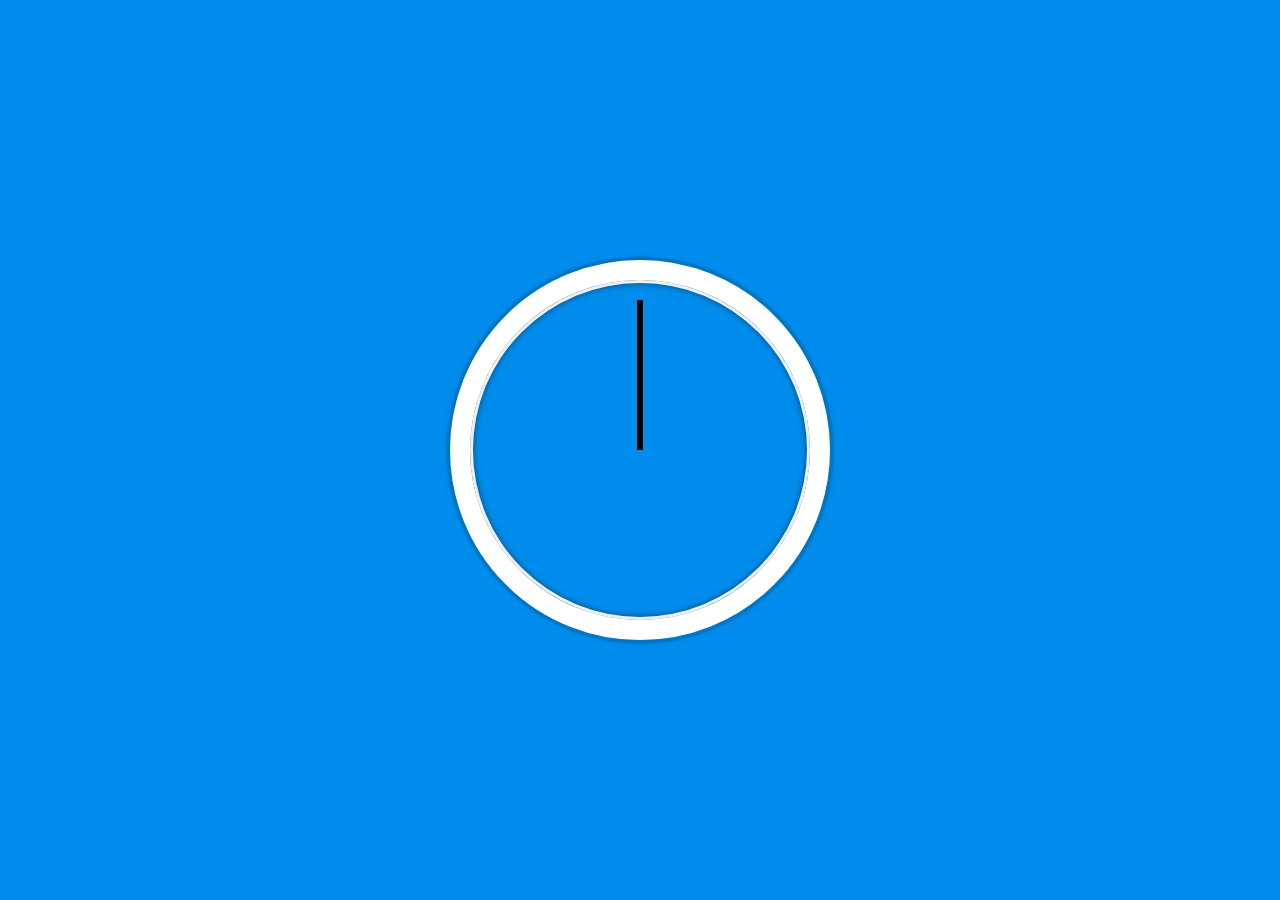
<file: Day02/index.html>
<!DOCTYPE html>
<html lang="en">
<head>
  <meta charset="UTF-8">
  <title>JS + CSS Clock</title>
</head>
<body>


    <div class="clock">
      <div class="clock-face">
        <div class="hand hour-hand"></div>
        <div class="hand min-hand"></div>
        <div class="hand second-hand"></div>
      </div>
    </div>


  <style>
    html {
      background: #018DED url(http://unsplash.it/1500/1000?image=881&blur=5);
      background-size: cover;
      font-family: 'helvetica neue';
      text-align: center;
      font-size: 10px;
    }

    body {
      margin: 0;
      font-size: 2rem;
      display: flex;
      flex: 1;
      min-height: 100vh;
      align-items: center;
    }

    .clock {
      width: 30rem;
      height: 30rem;
      border: 20px solid white;
      border-radius: 50%;
      margin: 50px auto;
      position: relative;
      padding: 2rem;
      box-shadow:
        0 0 0 4px rgba(0,0,0,0.1),
        inset 0 0 0 3px #EFEFEF,
        inset 0 0 10px black,
        0 0 10px rgba(0,0,0,0.2);
    }

    .clock-face {
      position: relative;
      width: 100%;
      height: 100%;
      transform: translateY(-3px); /* account for the height of the clock hands */
    }

    .hand {
      width: 50%;
      height: 6px;
      background: black;
      position: absolute;
      top: 50%;
      transform-origin: 100%;
      transform: rotate(90deg);
      transition: all 0.05s;
      transition-timing-function: cubic-bezier(0.51, 0, 0.49, 1.03);
    }

  </style>

  <script>
    const secondHand = document.querySelector('.second-hand');
    const minHand = document.querySelector('.min-hand');
    const hourHand = document.querySelector('.hour-hand');

    function setDate() {
      const now = new Date();

      const seconds = now.getSeconds();
      const secondDeg = (seconds / 60) * 360 + 90;

      const mins = now.getMinutes();
      const minDeg = (mins / 60) * 360 + 90;

      const hours = now.getHours();
      const hourDeg = (hours / 12) * 360 + 90;

      secondHand.style.transform = `rotate(${secondDeg}deg)`;
      minHand.style.transform =  `rotate(${minDeg}deg)`;
      hourHand.style.transform = `rotate(${hourDeg}deg)`;
    }

    setInterval(setDate, 1000);

  </script>
</body>
</html>
</file>
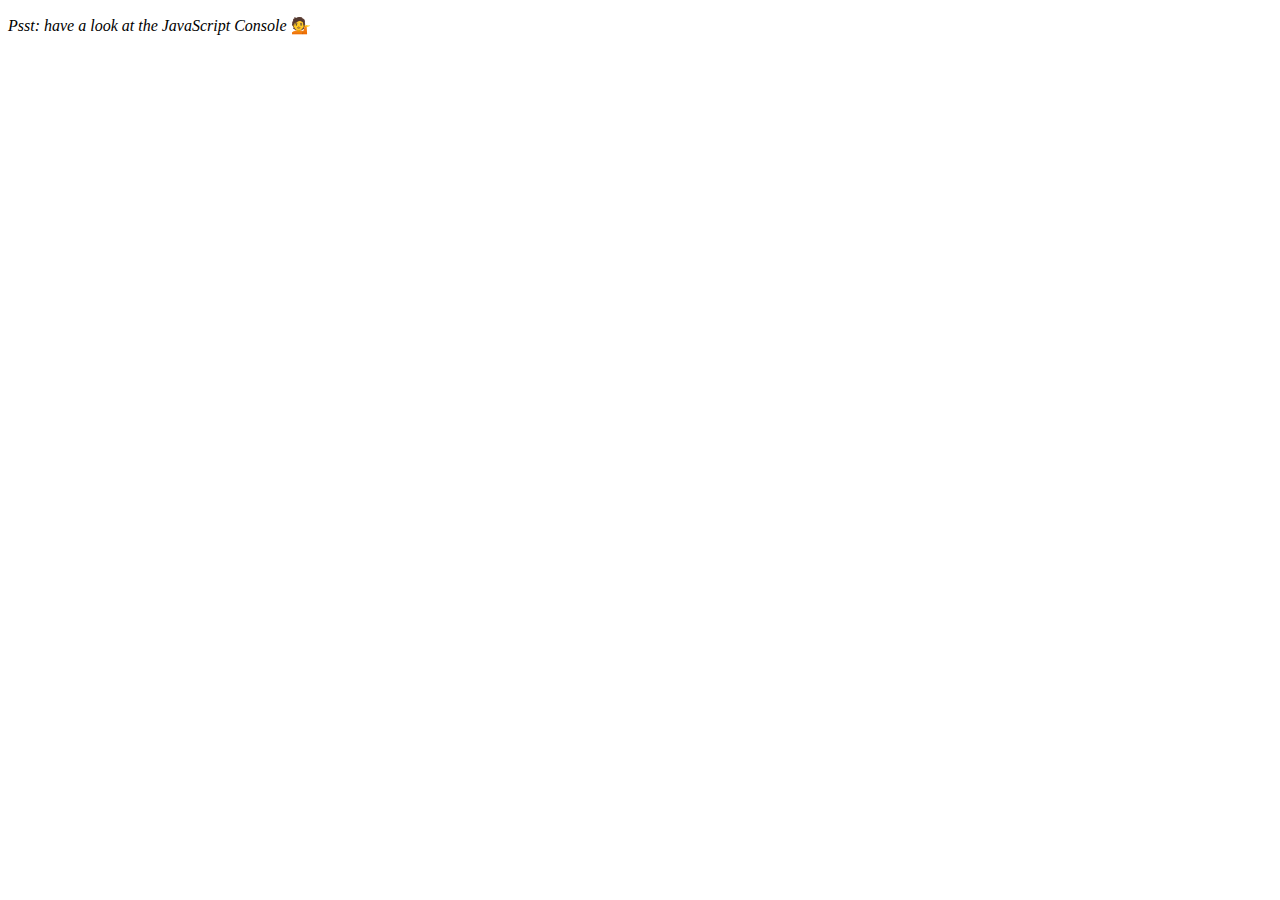
<file: Day04/index.html>
<!DOCTYPE html>
<html lang="en">
<head>
  <meta charset="UTF-8">
  <title>Array Cardio 💪</title>
</head>
<body>
  <p><em>Psst: have a look at the JavaScript Console</em> 💁</p>
  <script>
    // Get your shorts on - this is an array workout!
    // ## Array Cardio Day 1

    // Some data we can work with

    const inventors = [
      { first: 'Albert', last: 'Einstein', year: 1879, passed: 1955 },
      { first: 'Isaac', last: 'Newton', year: 1643, passed: 1727 },
      { first: 'Galileo', last: 'Galilei', year: 1564, passed: 1642 },
      { first: 'Marie', last: 'Curie', year: 1867, passed: 1934 },
      { first: 'Johannes', last: 'Kepler', year: 1571, passed: 1630 },
      { first: 'Nicolaus', last: 'Copernicus', year: 1473, passed: 1543 },
      { first: 'Max', last: 'Planck', year: 1858, passed: 1947 },
      { first: 'Katherine', last: 'Blodgett', year: 1898, passed: 1979 },
      { first: 'Ada', last: 'Lovelace', year: 1815, passed: 1852 },
      { first: 'Sarah E.', last: 'Goode', year: 1855, passed: 1905 },
      { first: 'Lise', last: 'Meitner', year: 1878, passed: 1968 },
      { first: 'Hanna', last: 'Hammarström', year: 1829, passed: 1909 }
    ];

    const people = ['Beck, Glenn', 'Becker, Carl', 'Beckett, Samuel', 'Beddoes, Mick', 'Beecher, Henry', 'Beethoven, Ludwig', 'Begin, Menachem', 'Belloc, Hilaire', 'Bellow, Saul', 'Benchley, Robert', 'Benenson, Peter', 'Ben-Gurion, David', 'Benjamin, Walter', 'Benn, Tony', 'Bennington, Chester', 'Benson, Leana', 'Bent, Silas', 'Bentsen, Lloyd', 'Berger, Ric', 'Bergman, Ingmar', 'Berio, Luciano', 'Berle, Milton', 'Berlin, Irving', 'Berne, Eric', 'Bernhard, Sandra', 'Berra, Yogi', 'Berry, Halle', 'Berry, Wendell', 'Bethea, Erin', 'Bevan, Aneurin', 'Bevel, Ken', 'Biden, Joseph', 'Bierce, Ambrose', 'Biko, Steve', 'Billings, Josh', 'Biondo, Frank', 'Birrell, Augustine', 'Black, Elk', 'Blair, Robert', 'Blair, Tony', 'Blake, William'];

    // Array.prototype.filter()
    // 1. Filter the list of inventors for those who were born in the 1500's

    const inventors1500 = inventors.filter(cur => cur.year >= 1500 && cur.year < 1600);


    // Array.prototype.map()
    // 2. Give us an array of the inventors' first and last names
    const inventorsNameArr = inventors.map(cur => cur.first + ' ' + cur.last);

    // Array.prototype.sort()
    // 3. Sort the inventors by birthdate, oldest to youngest
    const inventorsOldToYoung = inventors.sort((a, b) => a.year - b.year);

    // Array.prototype.reduce()
    // 4. How many years did all the inventors live?

    const inventorsLives = inventors.reduce((a, c) => a + c.passed - c.year, 0);

    // 5. Sort the inventors by years lived
    const inventorsLongLive = inventors.sort((a, b) => (a.passed - a.year) - (b.passed - b.year));
    // 6. create a list of Boulevards in Paris that contain 'de' anywhere in the name
    // https://en.wikipedia.org/wiki/Category:Boulevards_in_Paris
    /*
     const deReg = RegExp(' de ');
     const boulevardDe = boulevard.filter(cur => deReg.test(cur));

    const links = category.querySelectorAll('a');
    const de = Array.from(links)
			.map(link => link.textContent)
			.filter(cur => cur.includes('de'));
    */

    // 7. sort Exercise
    // Sort the people alphabetically by last name
    const peepAlpSort = people.sort();

    // Another solution
    const alp = people.sort((lastOne, nextOne) => {
      const [aLast, aFirst] = lastOne.split(', ');
      const [bLast, bFirst] = nextOne.split(', ');
      return aLast - bLast;
    })

    console.log(alp);
    // 8. Reduce Exercise
    // Sum up the instances of each of these
    const data = ['car', 'car', 'truck', 'truck', 'bike', 'walk', 'car', 'van', 'bike', 'walk', 'car', 'van', 'car', 'truck' ];

    const instance = data.reduce((obj, c) => {
      obj[c] = ++obj[c] || 1;
      return obj; 
    }, {})

  </script>
</body>
</html>
</file>
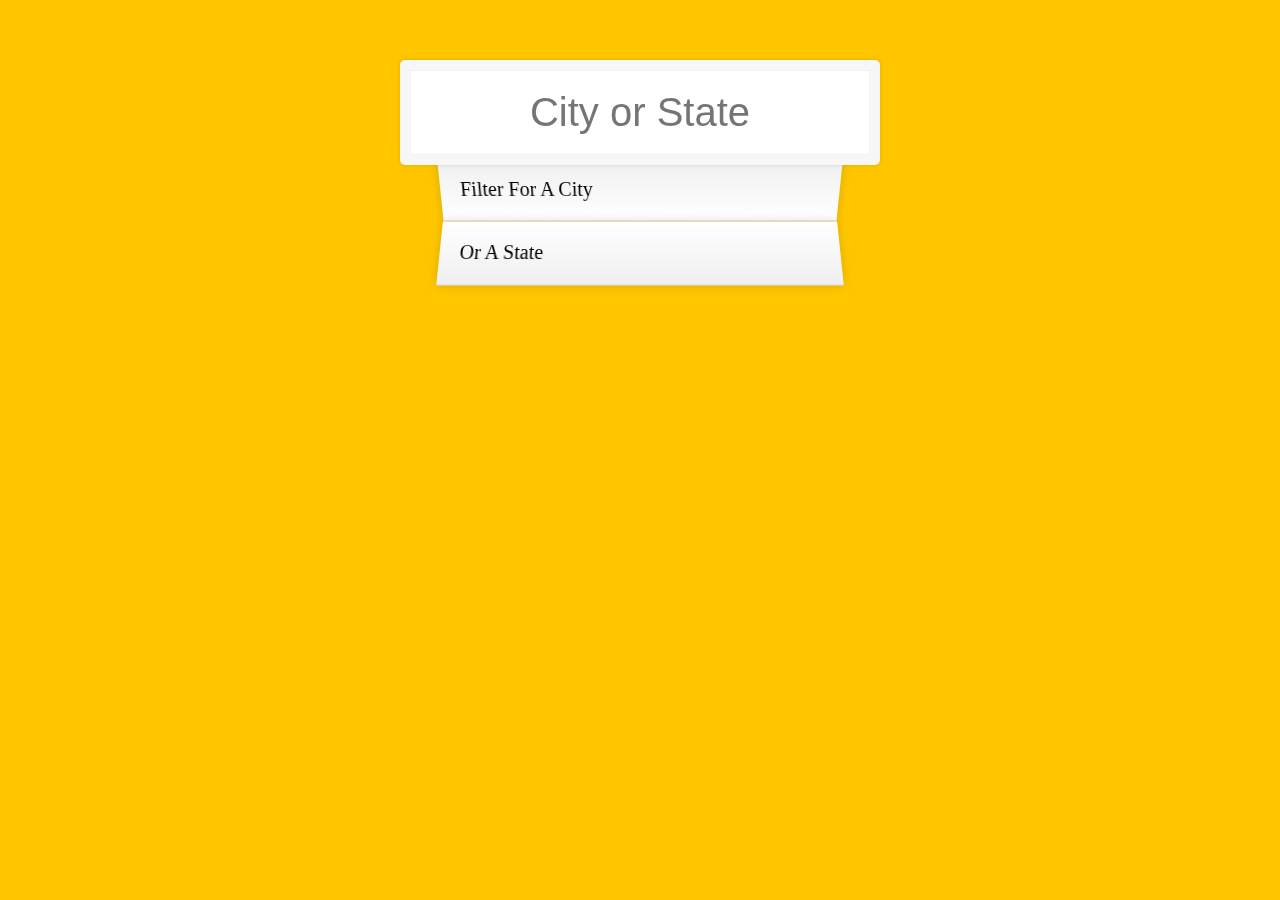
<file: Day06/index.html>
<!DOCTYPE html>
<html lang="en">
<head>
  <meta charset="UTF-8">
  <title>Type Ahead 👀</title>
  <link rel="stylesheet" href="style.css">
</head>
<body>

  <form class="search-form">
    <input type="text" class="search" placeholder="City or State">
    <ul class="suggestions">
      <li>Filter for a city</li>
      <li>or a state</li>
    </ul>
  </form>
<script>
const endpoint = 'https://gist.githubusercontent.com/Miserlou/c5cd8364bf9b2420bb29/raw/2bf258763cdddd704f8ffd3ea9a3e81d25e2c6f6/cities.json';

const list = [];

fetch(endpoint)
.then(prom => prom.json())
.then(data => list.push(...data));

const findMatches = (nameToMatch, list) => {
  return list.filter(p => {
    const regex = new RegExp(nameToMatch, 'gi');
    return p.city.match(regex) || p.state.match(regex);
  });
}

function numberWithCommas(x) {
  return x.toString().replace(/\B(?=(\d{3})+(?!\d))/g, ',');
}

let displayMatch = (e) => {
  
  const matchArr = findMatches(e.target.value, list);
  const markup = matchArr.map(p => {

    const regex = new RegExp(e.target.value, 'gi');
    const cityName = p.city.replace(regex, `<span class="hl">${e.target.value}</span>`);
    const stateName = p.state.replace(regex, `<span class="hl">${e.target.value}</span>`)
    return `
      <li>
        <span class="name">${cityName}, ${stateName}</span>
        <span class="population">${numberWithCommas(p.population)}</span>
      </li>
    `;
  }).join('');

  suggestions.innerHTML = markup;
}

const searchInput = document.querySelector(".search");
const suggestions = document.querySelector(".suggestions");

searchInput.addEventListener('keyup', displayMatch);


</script>
</body>
</html>
</file>
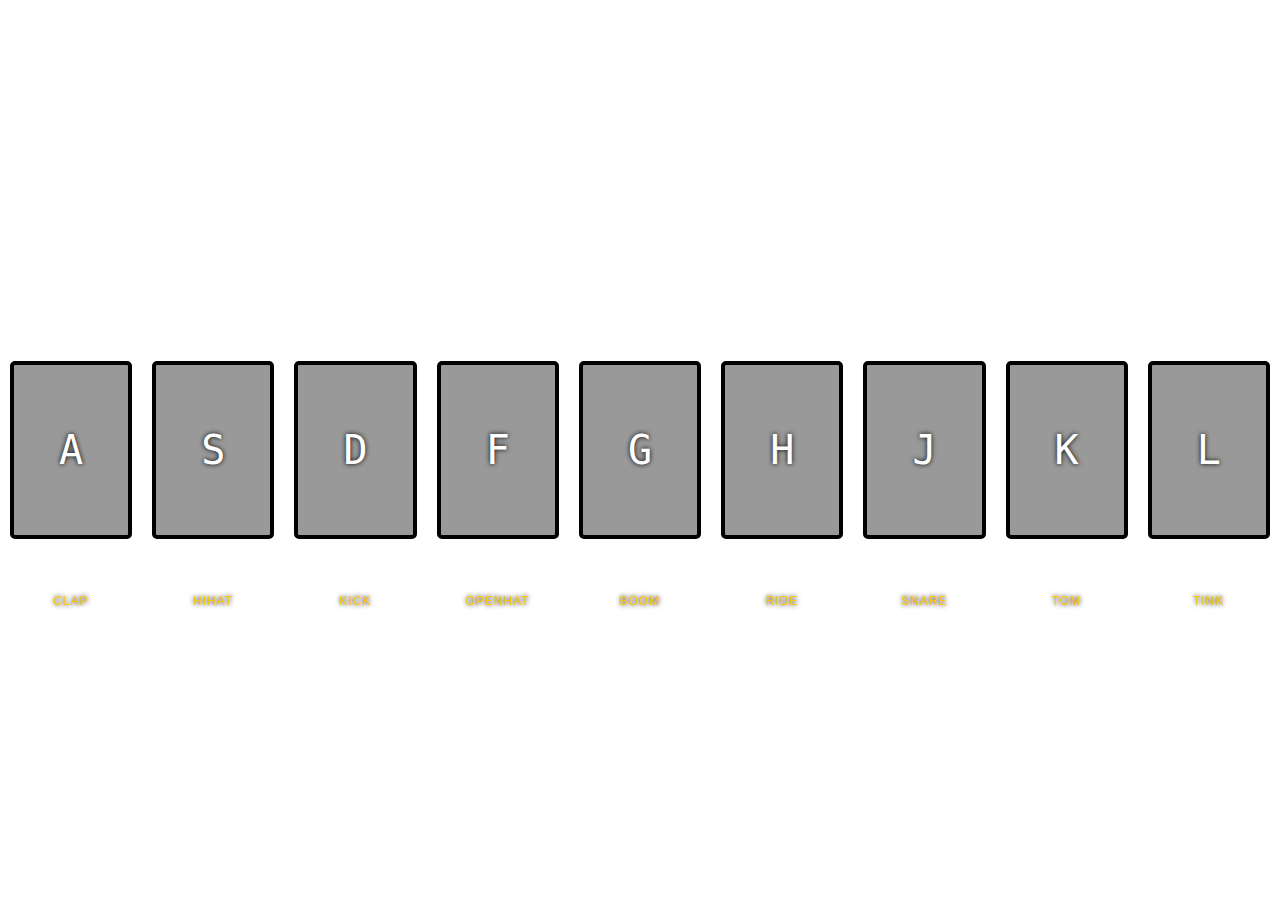
<file: Day01/spongeBobDrumKit/index.html>
<!DOCTYPE html>
<html lang="en">
<head>
  <meta charset="UTF-8">
  <title>JS Drum Kit</title>
  <link rel="stylesheet" href="style.css">
</head>
<body>


  <div class="keys">
    <div data-key="65" class="key">
      <kbd>A</kbd>
      <span class="sound">clap</span>
    </div>
    <div data-key="83" class="key">
      <kbd>S</kbd>
      <span class="sound">hihat</span>
    </div>
    <div data-key="68" class="key">
      <kbd>D</kbd>
      <span class="sound">kick</span>
    </div>
    <div data-key="70" class="key">
      <kbd>F</kbd>
      <span class="sound">openhat</span>
    </div>
    <div data-key="71" class="key">
      <kbd>G</kbd>
      <span class="sound">boom</span>
    </div>
    <div data-key="72" class="key">
      <kbd>H</kbd>
      <span class="sound">ride</span>
    </div>
    <div data-key="74" class="key">
      <kbd>J</kbd>
      <span class="sound">snare</span>
    </div>
    <div data-key="75" class="key">
      <kbd>K</kbd>
      <span class="sound">tom</span>
    </div>
    <div data-key="76" class="key">
      <kbd>L</kbd>
      <span class="sound">tink</span>
    </div>
  </div>

  <audio data-key="65" src="sounds/clap.wav"></audio>
  <audio data-key="83" src="sounds/hihat.wav"></audio>
  <audio data-key="68" src="sounds/kick.wav"></audio>
  <audio data-key="70" src="sounds/openhat.wav"></audio>
  <audio data-key="71" src="sounds/boom.wav"></audio>
  <audio data-key="72" src="sounds/ride.wav"></audio>
  <audio data-key="74" src="sounds/snare.wav"></audio>
  <audio data-key="75" src="sounds/tom.wav"></audio>
  <audio data-key="76" src="sounds/tink.wav"></audio>

  

<script>
    const img = {
      65: "https://static.comicvine.com/uploads/square_small/11132/111325030/5880101-spongebob%20squarepants%20character.jpg",
      83: "https://img-wishbeen.akamaized.net/profile/1452227483618_%EB%8B%A4%EB%9E%8C%EC%9D%B4.JPG",
      68: "https://pbs.twimg.com/profile_images/829868399/z_400x400.jpg",
      70: "http://img.hani.co.kr/imgdb/resize/2010/0601/127529519605_20100601.JPG",
      71: "https://img2.sbs.co.kr/img/sbs_cms/CH/2017/04/28/CH33633213_w300_h300.jpg",
      72: "http://cfile207.uf.daum.net/image/14520E0B4C42E18B2D1E61",
      74: "https://pbs.twimg.com/profile_images/565080330218897409/DCTWrcEO_400x400.jpeg",
      75: "https://img1.daumcdn.net/thumb/R720x0.q80/?scode=mtistory2&fname=http%3A%2F%2Fcfile23.uf.tistory.com%2Fimage%2F996719435C5E6601055DEF",
      76: "https://encrypted-tbn0.gstatic.com/images?q=tbn:ANd9GcQDy6cBwXHOmhB7laMEf7pZ0_cMCk-6oedpx6pGU9KhdtfDUYg96Q&s"
    }

    function playsound(e) {
      
      const audio = document.querySelector(`audio[data-key="${e.keyCode}"]`);
      const key = document.querySelector(`div[data-key="${e.keyCode}"]`);
      if(!audio) return;
      audio.currentTime = 0; // rewind to the start 
      key.style.backgroundImage = `url(${img[e.keyCode]})`;
      setTimeout(() => {
        key.style.backgroundImage = '';
      }, 500);
      audio.play();
      key.classList.add('playing');
    }

    function removeTransition(e) {
      if(e.type === 'transitionend') {
        this.classList.remove('playing');
      }
    }

    const keys = document.querySelectorAll('.key');
    keys.forEach(key => key.addEventListener('transitionend', removeTransition));

    window.addEventListener('keydown', playsound);

</script>

</body>
</html>

<!--  setTimeout(() => {
   key.classList.remove('playing');
 }, 100); -->
</file>
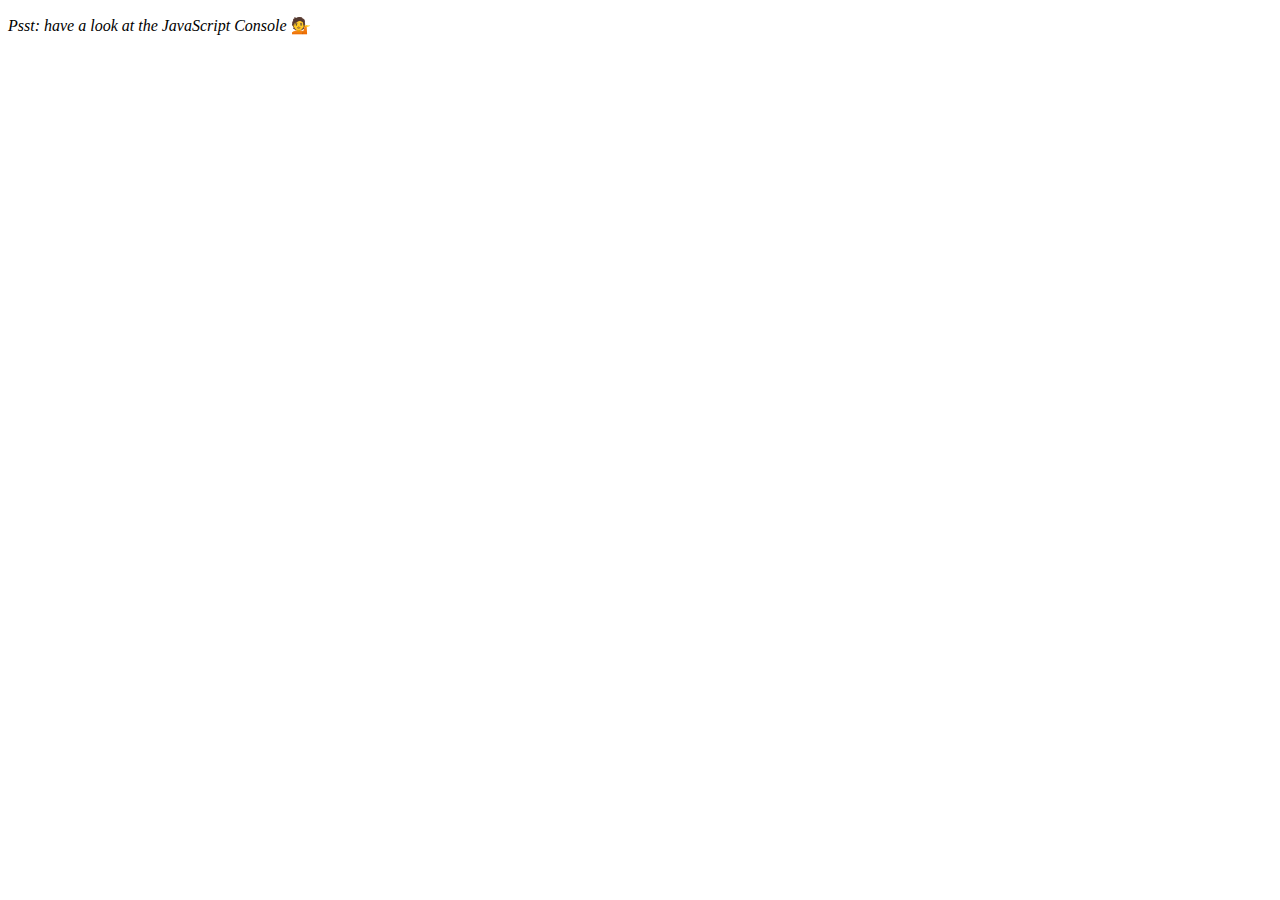
<file: Day04/index2.html>
<!DOCTYPE html>
<html lang="en">
<head>
    <meta charset="UTF-8">
    <title>Array Cardio 1</title>
</head>
<body>
    <p><em>Psst: have a look at the JavaScript Console</em> 💁</p>
</body>

<script>
    const inventors = [
      { first: 'Albert', last: 'Einstein', year: 1879, passed: 1955 },
      { first: 'Isaac', last: 'Newton', year: 1643, passed: 1727 },
      { first: 'Galileo', last: 'Galilei', year: 1564, passed: 1642 },
      { first: 'Marie', last: 'Curie', year: 1867, passed: 1934 },
      { first: 'Johannes', last: 'Kepler', year: 1571, passed: 1630 },
      { first: 'Nicolaus', last: 'Copernicus', year: 1473, passed: 1543 },
      { first: 'Max', last: 'Planck', year: 1858, passed: 1947 },
      { first: 'Katherine', last: 'Blodgett', year: 1898, passed: 1979 },
      { first: 'Ada', last: 'Lovelace', year: 1815, passed: 1852 },
      { first: 'Sarah E.', last: 'Goode', year: 1855, passed: 1905 },
      { first: 'Lise', last: 'Meitner', year: 1878, passed: 1968 },
      { first: 'Hanna', last: 'Hammarström', year: 1829, passed: 1909 }
    ];

    const people = ['Beck, Glenn', 'Becker, Carl', 'Beckett, Samuel', 'Beddoes, Mick', 'Beecher, Henry', 'Beethoven, Ludwig', 'Begin, Menachem', 'Belloc, Hilaire', 'Bellow, Saul', 'Benchley, Robert', 'Benenson, Peter', 'Ben-Gurion, David', 'Benjamin, Walter', 'Benn, Tony', 'Bennington, Chester', 'Benson, Leana', 'Bent, Silas', 'Bentsen, Lloyd', 'Berger, Ric', 'Bergman, Ingmar', 'Berio, Luciano', 'Berle, Milton', 'Berlin, Irving', 'Berne, Eric', 'Bernhard, Sandra', 'Berra, Yogi', 'Berry, Halle', 'Berry, Wendell', 'Bethea, Erin', 'Bevan, Aneurin', 'Bevel, Ken', 'Biden, Joseph', 'Bierce, Ambrose', 'Biko, Steve', 'Billings, Josh', 'Biondo, Frank', 'Birrell, Augustine', 'Black Elk', 'Blair, Robert', 'Blair, Tony', 'Blake, William'];

    // Array.prototype.filter()
    // 1. Filter the list of inventors for those who were born in the 1500's

    const inventors1500s = inventors.filter(cur => cur.year < 1600 && cur.year >= 1500);
    console.table(inventors1500s);

    // Array.prototype.map()
    // 2. Give us an array of the inventor first and last names

    const inventorName = inventors.map(cur => `${cur.first} ${cur.last}`);
    console.log(inventorName);

    // Array.prototype.sort()
    // 3. Sort the inventors by birthdate, oldest to youngest
    // const ordered = inventors.sort(function(a, b) {
    //   if(a.year > b.year) {
    //     return 1;
    //   } else {
    //     return -1;
    //   }
    // });

    const ordered = inventors.sort((a, b) => a.year - b.year);
    console.table(ordered);

    // Array.prototype.reduce()
    // 4. How many years did all the inventors live?
    const allYears = inventors.reduce((a,c) =>{
        return a + (c.passed - c.year);
    }, 0);
    console.log(`allYears => ${allYears}`);
    // 5. Sort the inventors by years lived

    const livedOrder = inventors.sort((a, b) => (a.passed - a.year) - (b.passed - b.year));
    console.table(livedOrder);

    // 6. create a list of Boulevards in Paris that contain 'de' anywhere in the name
    // https://en.wikipedia.org/wiki/Category:Boulevards_in_Paris

    // const category = document.querySelector('.mw-category');
    // const links = Array.from(category.querySelectorAll('a'));
    // const de = links
    //             .map(link => link.textContent)
    //             .filter(streetName => streetName.includes('de'));

    // 7. sort Exercise
    // Sort the people alphabetically by last name
    const lastNameOrder = people.sort();
    console.log(lastNameOrder);

    // 8. Reduce Exercise
    // Sum up the instances of each of these

    const data = ['car', 'car', 'truck', 'truck', 'bike', 'walk', 'car', 'van', 'bike', 'walk', 'car', 'van', 'car', 'truck' ];

    const sumedData = data.reduce((obj,c) => {
        obj[c] = ++obj[c] || 1;
        return obj;
    }, {});

    console.table(sumedData);
</script>
</html>
</file>
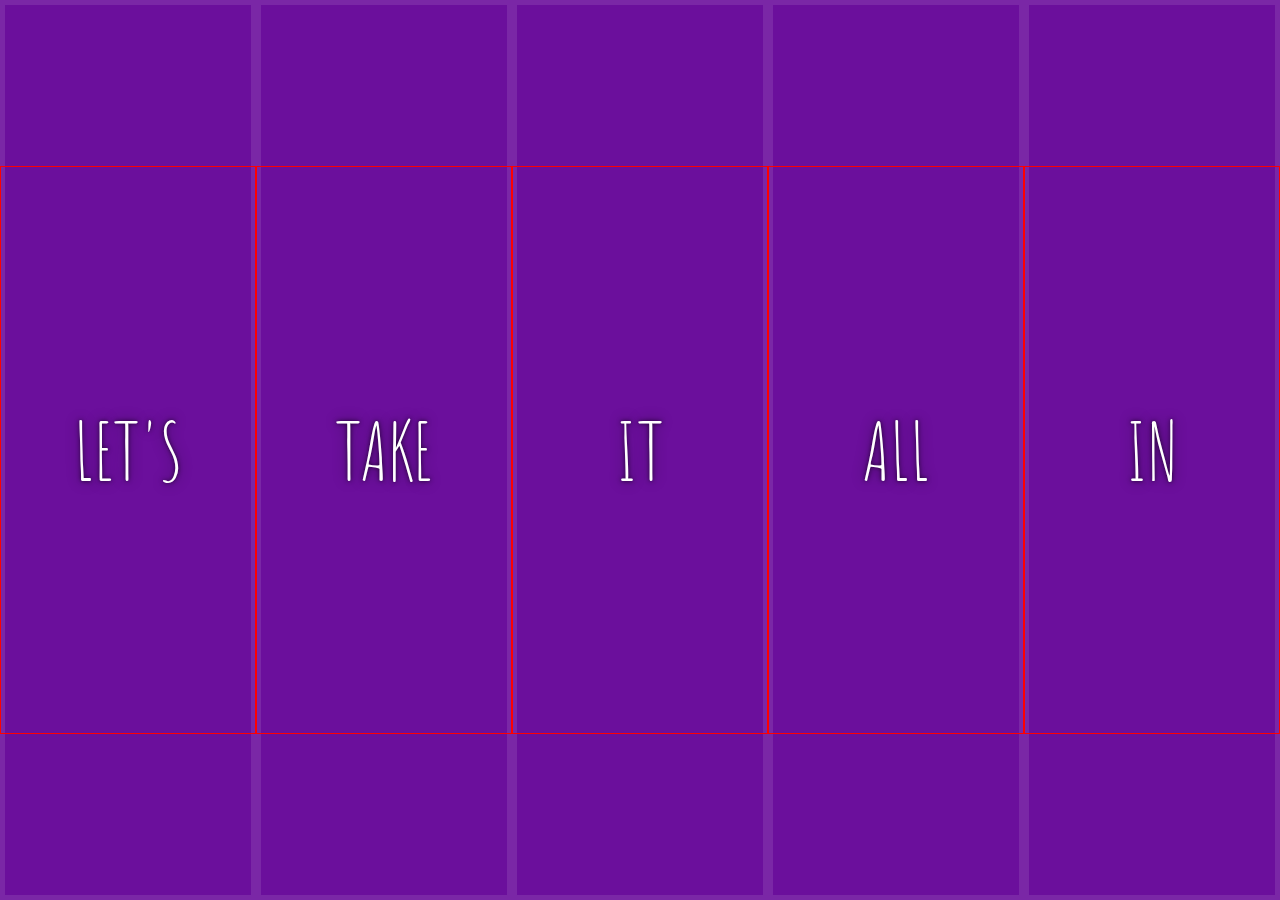
<file: Day05/Day05.html>
<!DOCTYPE html>
<html lang="en">
<head>
  <meta charset="UTF-8">
  <title>Flex Panels 💪</title>
  <link href='https://fonts.googleapis.com/css?family=Amatic+SC' rel='stylesheet' type='text/css'>
</head>
<body>
  <style>
    html {
      box-sizing: border-box;
      background: #ffc600;
      font-family: 'helvetica neue';
      font-size: 20px;
      font-weight: 200;
    }
    
    body {
      margin: 0;
    }
    
    *, *:before, *:after {
      box-sizing: inherit;
    }

    .panels {
      min-height: 100vh;
      overflow: hidden;
      display: flex;
    }

    .panel {
      background: #6B0F9C;
      box-shadow: inset 0 0 0 5px rgba(255,255,255,0.1);
      color: white;
      text-align: center;
      align-items: center;
      /* Safari transitionend event.propertyName === flex */
      /* Chrome + FF transitionend event.propertyName === flex-grow */
      transition:
        font-size 0.7s cubic-bezier(0.61,-0.19, 0.7,-0.11),
        flex 0.7s cubic-bezier(0.61,-0.19, 0.7,-0.11),
        background 0.2s;
      font-size: 20px;
      background-size: cover;
      background-position: center;
      flex: 1;
      display: flex;
      justify-content: center;
      align-items: center;
      flex-direction: column;
    }

    .panel1 { background-image:url(https://source.unsplash.com/gYl-UtwNg_I/1500x1500); }
    .panel2 { background-image:url(https://source.unsplash.com/rFKUFzjPYiQ/1500x1500); }
    .panel3 { background-image:url(https://images.unsplash.com/photo-1465188162913-8fb5709d6d57?ixlib=rb-0.3.5&q=80&fm=jpg&crop=faces&cs=tinysrgb&w=1500&h=1500&fit=crop&s=967e8a713a4e395260793fc8c802901d); }
    .panel4 { background-image:url(https://source.unsplash.com/ITjiVXcwVng/1500x1500); }
    .panel5 { background-image:url(https://source.unsplash.com/3MNzGlQM7qs/1500x1500); }

    /* Flex items */
    .panel > * {
      margin: 0;
      width: 100%;
      transition: transform 0.5s;
      border: 1px solid red;
      display: flex;
      flex: 1 0 auto;
      justify-content: center;
      align-items: center;
    }

    .panel > *:first-child { transform: translateY(-100%); }
    .panel.open-active > *:first-child { transform: translateY(0); }
    .panel > *:last-child { transform: translateY(100%); }
    .panel.open-active > *:last-child { transform: translateY(0); }

    .panel p {
      text-transform: uppercase;
      font-family: 'Amatic SC', cursive;
      text-shadow: 0 0 4px rgba(0, 0, 0, 0.72), 0 0 14px rgba(0, 0, 0, 0.45);
      font-size: 2em;
    }
    
    .panel p:nth-child(2) {
      flex: 5;
      font-size: 4em;
    }

    .panel.open {
      font-size: 40px;
    }

  </style>


  <div class="panels">
    <div class="panel panel1">
      <p>Hey</p>
      <p>Let's</p>
      <p>Dance</p>
    </div>
    <div class="panel panel2">
      <p>Give</p>
      <p>Take</p>
      <p>Receive</p>
    </div>
    <div class="panel panel3">
      <p>Experience</p>
      <p>It</p>
      <p>Today</p>
    </div>
    <div class="panel panel4">
      <p>Give</p>
      <p>All</p>
      <p>You can</p>
    </div>
    <div class="panel panel5">
      <p>Life</p>
      <p>In</p>
      <p>Motion</p>
    </div>
  </div>

  <script>
    const panels = document.querySelectorAll('.panel');

    function toggleOpen() {
      
      this.classList.toggle('open');
    }

    function toggleActive(e) {
      if(e.propertyName == 'font-size') {
        this.classList.toggle('open-active');
      }
    }

    panels.forEach(panel => panel.addEventListener('click', toggleOpen));
    panels.forEach(panel => panel.addEventListener('transitionend', toggleActive));
  </script>



</body>
</html>
</file>
<file: Day06/style.css>
html {
  box-sizing: border-box;
  background: #ffc600;
  font-family: 'helvetica neue';
  font-size: 20px;
  font-weight: 200;
}

*, *:before, *:after {
  box-sizing: inherit;
}

input {
  width: 100%;
  padding: 20px;
}

.search-form {
  max-width: 400px;
  margin: 50px auto;
}

input.search {
  margin: 0;
  text-align: center;
  outline: 0;
  border: 10px solid #F7F7F7;
  width: 120%;
  left: -10%;
  position: relative;
  top: 10px;
  z-index: 2;
  border-radius: 5px;
  font-size: 40px;
  box-shadow: 0 0 5px rgba(0, 0, 0, 0.12), inset 0 0 2px rgba(0, 0, 0, 0.19);
}

.suggestions {
  margin: 0;
  padding: 0;
  position: relative;
  /*perspective: 20px;*/
}

.suggestions li {
  background: white;
  list-style: none;
  border-bottom: 1px solid #D8D8D8;
  box-shadow: 0 0 10px rgba(0, 0, 0, 0.14);
  margin: 0;
  padding: 20px;
  transition: background 0.2s;
  display: flex;
  justify-content: space-between;
  text-transform: capitalize;
}

.suggestions li:nth-child(even) {
  transform: perspective(100px) rotateX(3deg) translateY(2px) scale(1.001);
  background: linear-gradient(to bottom,  #ffffff 0%,#EFEFEF 100%);
}

.suggestions li:nth-child(odd) {
  transform: perspective(100px) rotateX(-3deg) translateY(3px);
  background: linear-gradient(to top,  #ffffff 0%,#EFEFEF 100%);
}

span.population {
  font-size: 15px;
}

.hl {
  background: #ffc600;
}
</file>
<file: Day01/spongeBobDrumKit/style.css>
html {
  font-size: 10px;
  background: url(https://images.unsplash.com/photo-1543467573-fd63c26102c5?ixlib=rb-1.2.1&ixid=eyJhcHBfaWQiOjEyMDd9&auto=format&fit=crop&w=1126&q=80) bottom center;
  background-size: cover;
}

body,html {
  margin: 0;
  padding: 0;
  font-family: sans-serif;
}

.keys {
  display: flex;
  flex: 1;
  min-height: 100vh;
  align-items: center;
  justify-content: center;
}

.key {
  border: .4rem solid black;
  border-radius: .5rem;
  margin: 1rem;
  font-size: 1.5rem;
  padding: 1rem .5rem;
  transition: all .07s ease;
  width: 11rem;
  height: 15rem;
  line-height: 15rem;
  text-align: center;
  color: white;
  background: rgba(0,0,0,0.4);
  text-shadow: 0 0 .5rem black;
  background-position: center;
}

.playing {
  transform: scale(1.1);
  border-color: #ffc600;
  box-shadow: 0 0 1rem #ffc600;
}

kbd {
  display: block;
  font-size: 4rem;
}

.sound {
  font-size: 1.2rem;
  text-transform: uppercase;
  letter-spacing: .1rem;
  color: #ffc600;
}
</file>
